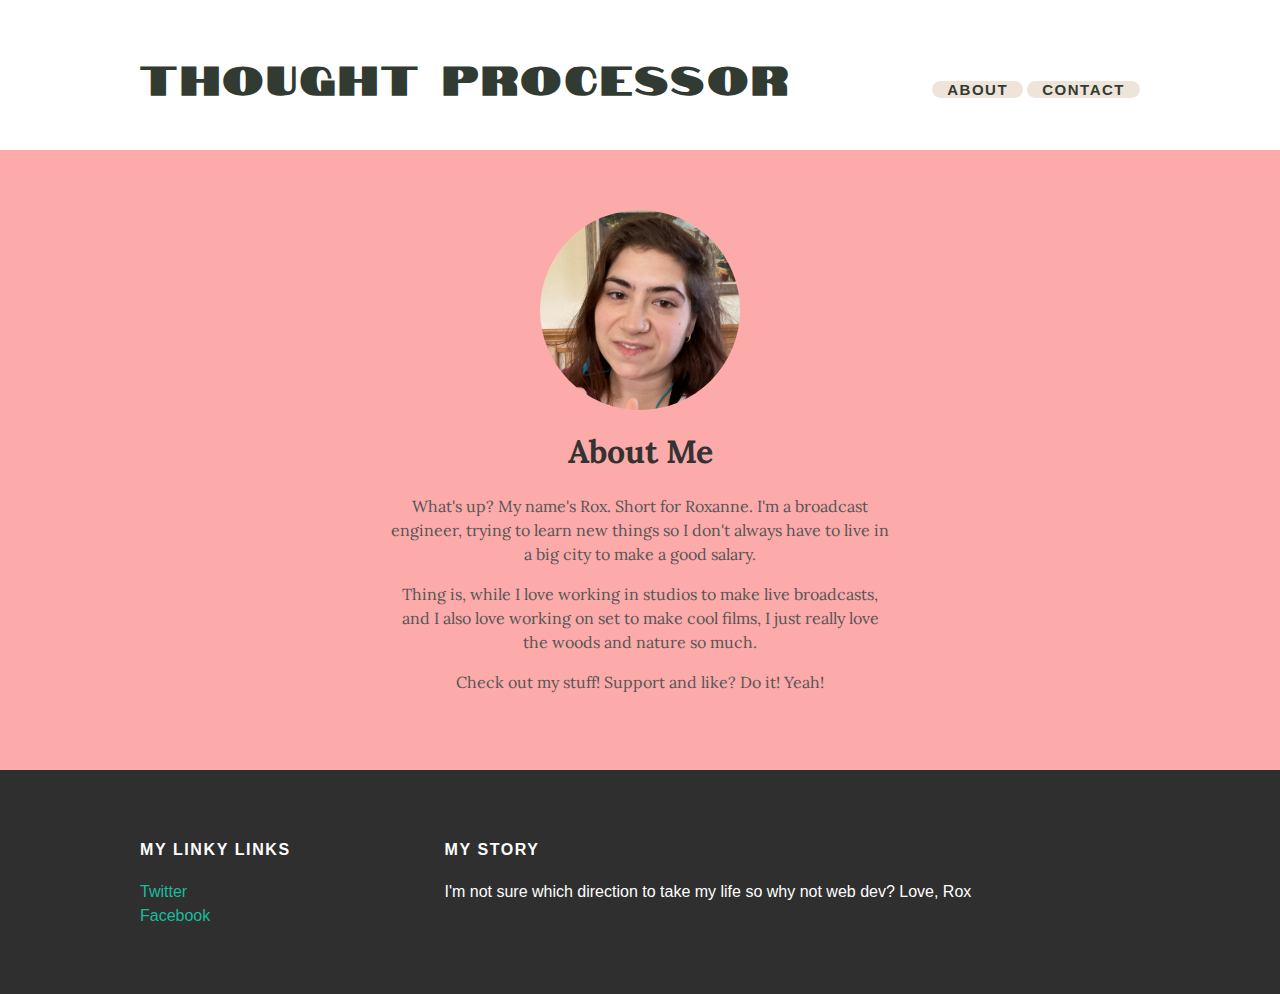
<file: about.html>
<!<!DOCTYPE html>
<html>
<head>
  <title>Thougt Processor</title>
  <link rel="stylesheet" type="text/css" href="style.css">
</head>
<body>
  <div id="header">
  <div class="container">
    <a id="header-title" href="index.html">Thought Processor</a>
    <ul id="header-nav">
      <li><a href="about.html">About</a></li>
      <li><a href="mailto: roxannejoseph@gmail.com">Contact</a></li>
    </ul>
  </div>
</div>
  <div id="content">
  <div class="container">
    <div class="about">
      <div class="about-author">
        <img src="authorphoto.JPG">
      </div>
      <h1 class="about-title">About Me</h1>
      <div class="about-content">
        <p>What's up? My name's Rox. Short for Roxanne. I'm a broadcast engineer, trying to learn new things so I don't always have to live in a big city to make a good salary.</p>
        <p>Thing is, while I love working in studios to make live broadcasts, and I also love working on set to make cool films, I just really love the woods and nature so much.</p>
        <p>Check out my stuff! Support and like? Do it! Yeah!</p>
      </div>
    </div>

  </div>
</div>
  <div id="footer">
  <div class="container">
    <div class="column">
      <h4>My Linky Links</h4>
      <p>
      <a href="https://twitter.com/farmhousechutni">Twitter</a>
      <br>
      <a href="https://www.facebook.com/roxanne.r.joseph">Facebook</a>
     </p>
    </div>
    <div class="column">
      <h4>My Story</h4>
      <p>I'm not sure which direction to take my life so why not web dev? Love, Rox</p>
    </div>
  </div>
</div>
</body>
</html>
</file>
<file: style.css>
@import url(http://fonts.googleapis.com/css?family=Montserrat:400, 700);
@import url(https://fonts.googleapis.com/css2?family=Notable&display=swap);
@import url('https://fonts.googleapis.com/css2?family=Lora:ital,wght@0,400;0,700;1,400;1,700&display=swap');

body {
  color: #555;
  margin: 0;
  font-family: 'Montserrat', sans-serif;
}

#header {
  background-image: url(https://secure.img1-ag.wfcdn.com/im/54558003/resize-h800%5Ecompr-r85/2661/26614960/Menas+32.7%2527+x+20.5%2522+Chic+Rose+Wallpaper.jpg);
  height: 150px;
  line-height: 150px;
}

#header a {
  color: #313B31;
  text-decoration: none;
  text-transform: uppercase;
  letter-spacing: 0.1em;

}

#header a:hover {
  color: #92676B;
}

#header-title {
  display: block;
  float: left;
  font-size: 40px;
  font-weight: bold;
  font-family: 'Notable', sans-serif;
}

#header-nav {
  display: block;
  float: right;
  font-size: 15px;
  font-weight: bold;
}

#header-nav li {
  display: inline;
  padding-left: 15px;
  padding-right: 15px;
  margin-top: 0;
  background-color: #EFE4DA;
  border-radius: 10px;
}

.container {
  max-width: 1000px;
  margin: 0 auto;
}

#footer {
  background-color: #2f2f2f;
  padding: 50px 0;
}

.column {
  min-width: 300px;
  display: inline-block;
  vertical-align: top;
}

#footer h4 {
  color: white;
  text-transform: uppercase;
  letter-spacing: 0.1em;
}

#footer p {
  color: white;
}

a {
  color: 1abc9c;
  text-decoration: none;
}
a:hover {
  color: #F6A623;
}

.post-content a {
  color: #239A72;
  text-decoration: none;
}

.post-content a:hover {
  color: #984218;
}

.post, .about {
  max-width: 800px;
  margin: 0 auto;
  padding: 60px 0;
  font-family: 'Lora', sans-sans-serif;
}

.post-author img {
  width: 50px;
  height: 50px;
  vertical-align: middle;
}

.post-author span {
  margin-left: 16px;
  font-size: 20px;
}

.post-date {
  color: #555;
  font-size: 14px;
  font-weight: bold;
  text-transform: uppercase;
  letter-spacing: 0.1em;
}

.about-author img {
  width: 200px;
  height: 200px;
  margin: auto;
}

.post-author img, .about-author img {
  border-radius: 50%;
}

.about {
  text-align: center;
}

.about-content {
  width: 500px;
  margin: auto;
}

h1, h2, h3, h4 {
  color: #333;
}

p {
  line-height: 1.5;
}

#content {
  background-color: #FCAAAA;
}

.post-container:nth-child(even) {
  max-width: 1800px;
  background-color: #EFE4DA;
}

#MackMas {
  height: 400px;
  width: auto;
  float: right;
  margin-right: auto;
}
</file>
